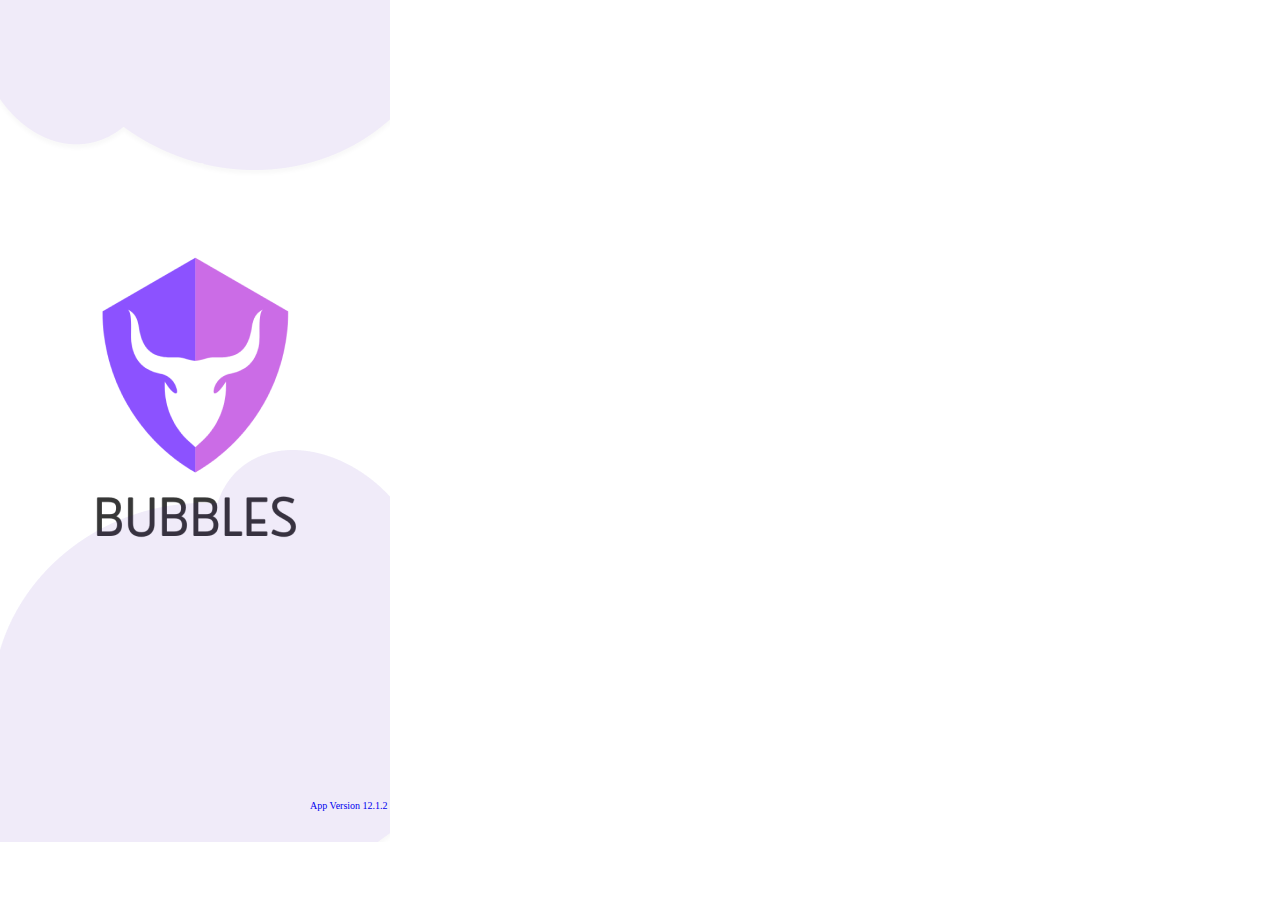
<file: index.html>
<!DOCTYPE html>
<html lang="en">
<head>
    <meta charset="UTF-8">
    <meta name="viewport" content="width=device-width, initial-scale=1.0">
    <title>Document</title>
    <link rel="stylesheet" href="css/index.css">
     <link rel="stylesheet" href="css/confi.css">
</head>
<body>
   <a href="index2.html">
   <div class="contenedor">      
 <img src="./img/Vector.png" alt=""  class="img1">
 <img src="./img/logo.png" alt="" class="img2">
 <img src="./img/Vector (1).png" alt="" class="img3">
<span> App Version 12.1.2</span>

   </div>
   </a>  
</body>
</html>
</file>
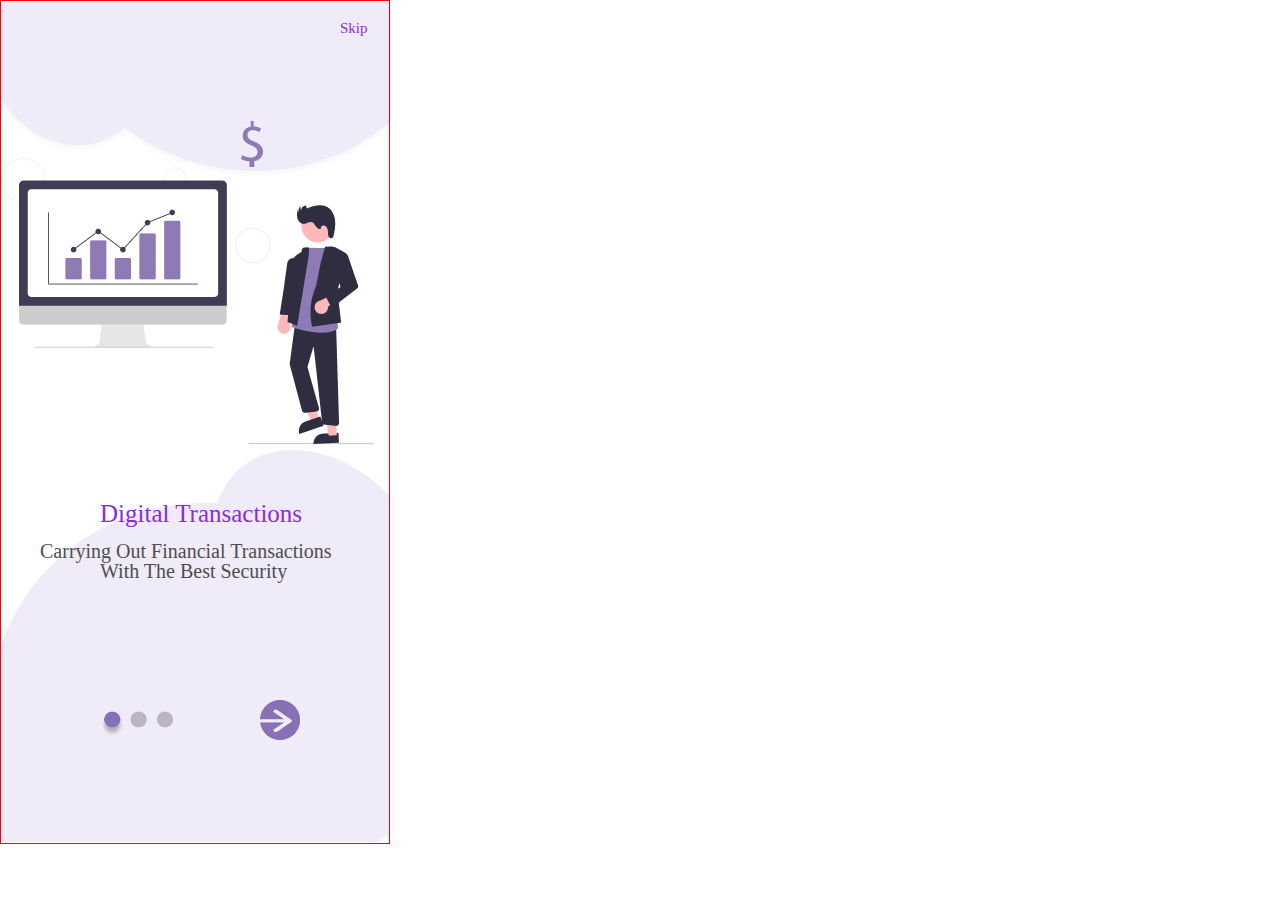
<file: index2.html>
<!DOCTYPE html>
<html lang="en">
<head>
    <meta charset="UTF-8">
    <meta name="viewport" content="width=device-width, initial-scale=1.0">
    <title>Document</title>
    <link rel="stylesheet" href="./css/confi.css">
    <link rel="stylesheet" href="./css/parte2.css">
</head>
<body>
    <a href="index3.html">
    <div class="jl">     
        <span class="sk"> Skip</span> 
        <img src="./img/Vector.png" alt=""  class="pn1">
        <img src="./img/Group 1 (1).png" alt="" class="pn2">
        <img src="./img/Group 77.png" alt="" class="jlk">
        <img src="./img/Vector (1).png" alt="" class="pn4">
        <span class="til">Digital Transactions</span>
       <span class="tex">Carrying Out Financial Transactions </span>
       <span class="tex2">   With The Best Security</span>
    </div>
    </a>
</body>
</html>
</file>
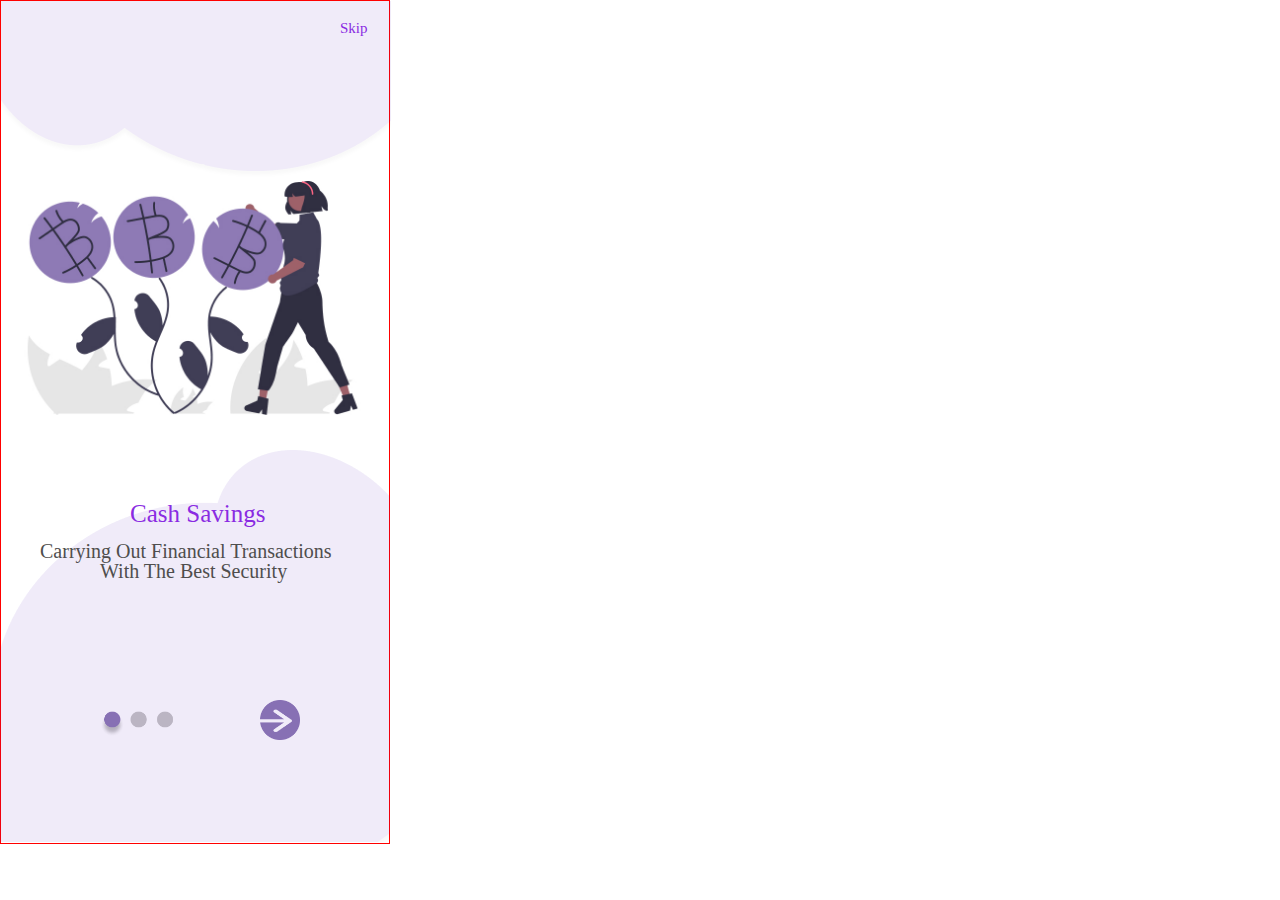
<file: index3.html>
<!DOCTYPE html>
<html lang="en">
<head>
    <meta charset="UTF-8">
    <meta name="viewport" content="width=device-width, initial-scale=1.0">
    <title>Document</title>
    <link rel="stylesheet" href="./css/confi.css">
    <link rel="stylesheet" href="./css/parte3.css">
</head>
<body>
    <a href="index4.html">
    <div class="con">     
        <span class="sk1"> Skip</span> 
        <img src="./img/Vector.png" alt=""  class="im1">
        <img src="./img/globos.jpg" alt="" class="im2">
        <img src="./img/Group 77.png" alt="" class="im3">
        <img src="./img/Vector (1).png" alt="" class="img4">
        <span class="xd">Cash Savings</span>
       <span class="tx">Carrying Out Financial Transactions </span>
       <span class="txt">   With The Best Security</span>
    </div>
    </a>
</body>
</html>
</file>
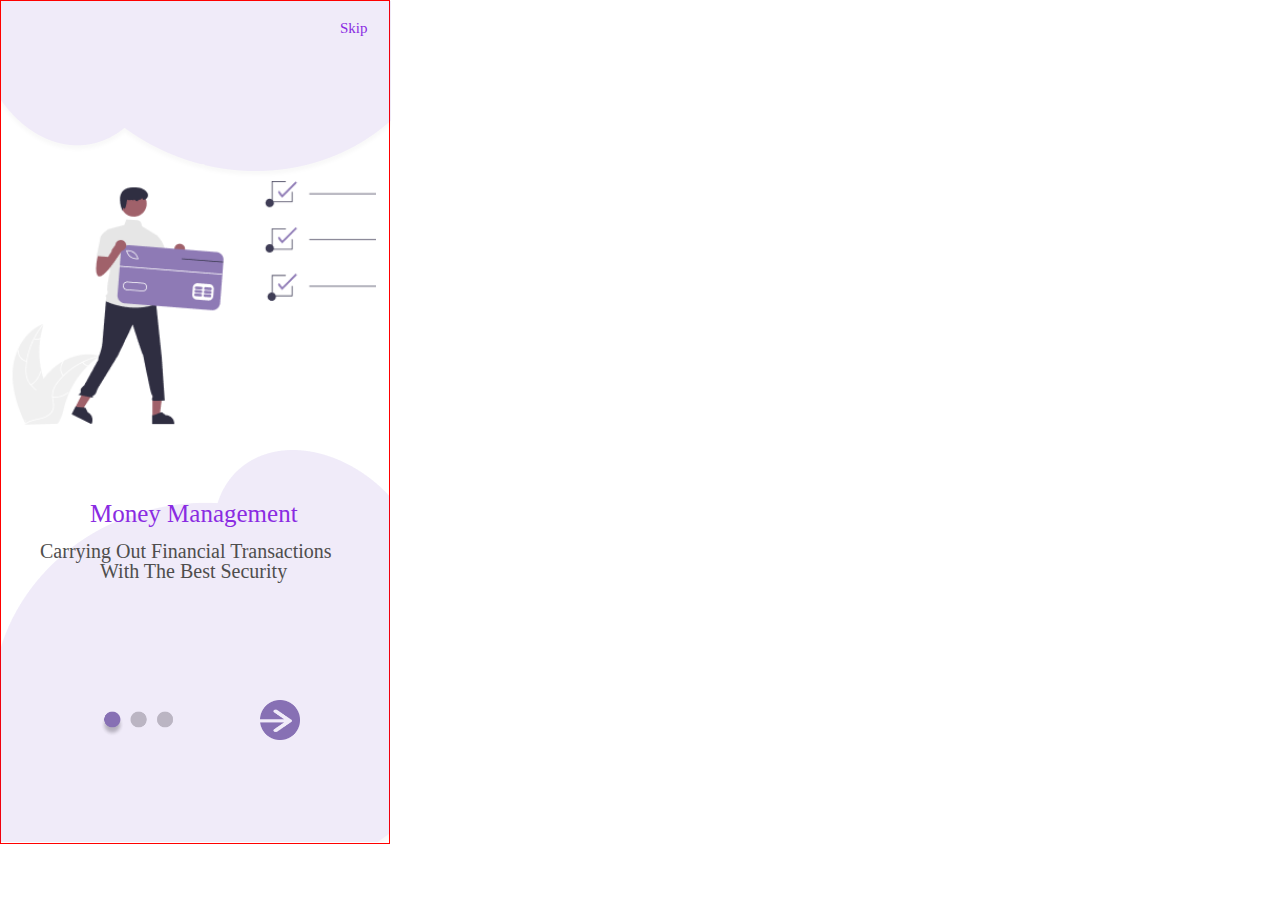
<file: index4.html>
<!DOCTYPE html>
<html lang="en">
<head>
    <meta charset="UTF-8">
    <meta name="viewport" content="width=device-width, initial-scale=1.0">
    <title>Document</title>
    <link rel="stylesheet" href="./css/confi.css">
    <link rel="stylesheet" href="./css/parte4.css">
</head>
<body>
    <div class="cn">     
        <span class="sk8"> Skip</span> 
        <img src="./img/Vector.png" alt=""  class="i1">
        <img src="./img/par4.png" alt="" class="i2">
        <img src="./img/Group 77.png" alt="" class="i3">
        <img src="./img/Vector (1).png" alt="" class="i4">
        <span class="ng">Money Management</span>
       <span class="t1">Carrying Out Financial Transactions </span>
       <span class="as4">   With The Best Security</span>
    </div>
</body>
</html>
</file>
<file: css/index.css>
.contenedor{
    width: 390px;
    height: 844px;
    
}
.img1{
    position: relative ;

}
.img2{
    position: absolute;
}
.img3{
    position: relative;
    top: 27rem;
}
span{
    position: absolute;
    top: 80rem;
    left: 31rem;
}
</file>
<file: css/confi.css>
*{
    padding: 0;
    margin: 0;
    font-size: 10px;
    box-sizing: border-box;
}
</file>
<file: css/parte2.css>
.jl{
    border: 1px solid red;
    width: 390px;
    height: 844px;
}
.sk{
    position: absolute;
    top: 2rem;
    left: 34rem;
    font-size: 1.5rem;
    color: blueviolet;
}
.pn1{
    position: static;
    
}
.pn2{
    position: relative;
    top: -6rem;
}
.pn4{
    position: absolute;
    top: 45rem;
    left: 0rem;
}
.jlk{
width: 20rem;
position: absolute;
top: 70rem;
left: 10rem;
}
.til{
    position: absolute;
    top: 50rem;
    left: 10rem;
    font-size: 2.5rem;
    color: blueviolet;

}
.tex{
    position: absolute;
    top: 54rem;
    left: 4rem;
    font-size: 2rem;
    color: rgb(79, 78, 77);
    
}
.tex2{
    position: absolute;
    top: 56rem;
    left: 10rem;
    font-size: 2rem;
    color: rgb(79, 78, 77);  
}
</file>
<file: css/parte3.css>
.con{
    border: 1px solid red;
    width: 390px;
    height: 844px;
}
.sk1{
    position: absolute;
    top: 2rem;
    left: 34rem;
    font-size: 1.5rem;
    color: blueviolet;

}
.im1{
    position: static;
}
.im2{
    position: relative;
    width: 38.5em;
}
.img4{
    position: absolute;
    top: 45rem;
    left: 0;
}
.im3{
width: 20rem;
position: absolute;
top: 70rem;
left: 10rem;
}
.xd{
    position: absolute;
    top: 50rem;
    left: 13rem;
    font-size: 2.5rem;
    color: blueviolet;

}
.tx{
    position: absolute;
    top: 54rem;
    left: 4rem;
    font-size: 2rem;
    color: rgb(79, 78, 77);
    
}
.txt{
    position: absolute;
    top: 56rem;
    left: 10rem;
    font-size: 2rem;
    color: rgb(79, 78, 77);  
}
</file>
<file: css/parte4.css>
.cn{
    border: 1px solid red;
    width: 390px;
    height: 844px;
}
.sk8{
    position: absolute;
    top: 2rem;
    left: 34rem;
    font-size: 1.5rem;
    color: blueviolet;
}

.i1{
    position: static;
}
.i2{
    position: relative;
    width: 37.5em;
}
.i4{
    position: absolute;
    top: 45rem;
    left: 0;
}
.i3{
width: 20rem;
position: absolute;
top: 70rem;
left: 10rem;
}
.ng{
    position: absolute;
    top: 50rem;
    left: 9rem;
    font-size: 2.5rem;
    color: blueviolet;
}
.t1{
    position: absolute;
    top: 54rem;
    left: 4rem;
    font-size: 2rem;
    color: rgb(79, 78, 77);
}
.as4{
    position: absolute;
    top: 56rem;
    left: 10rem;
    font-size: 2rem;
    color: rgb(79, 78, 77);  
}
</file>
